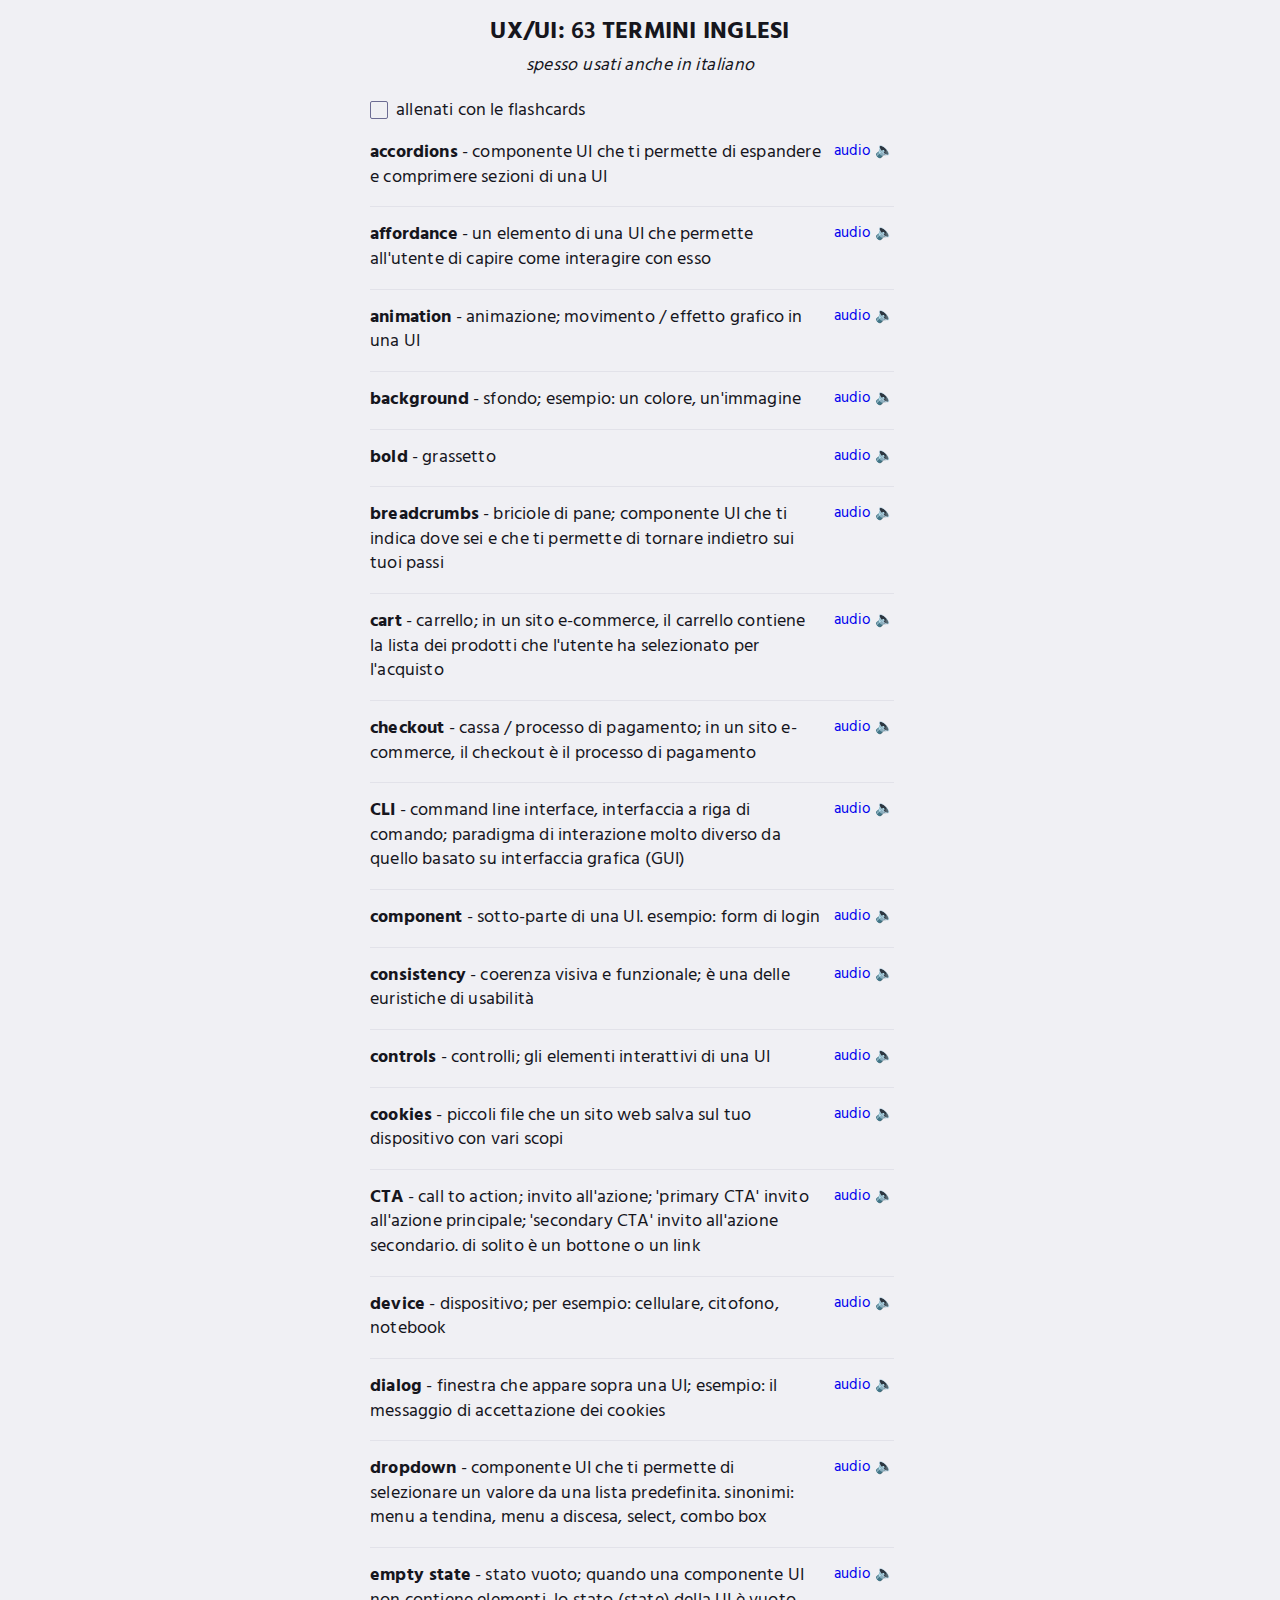
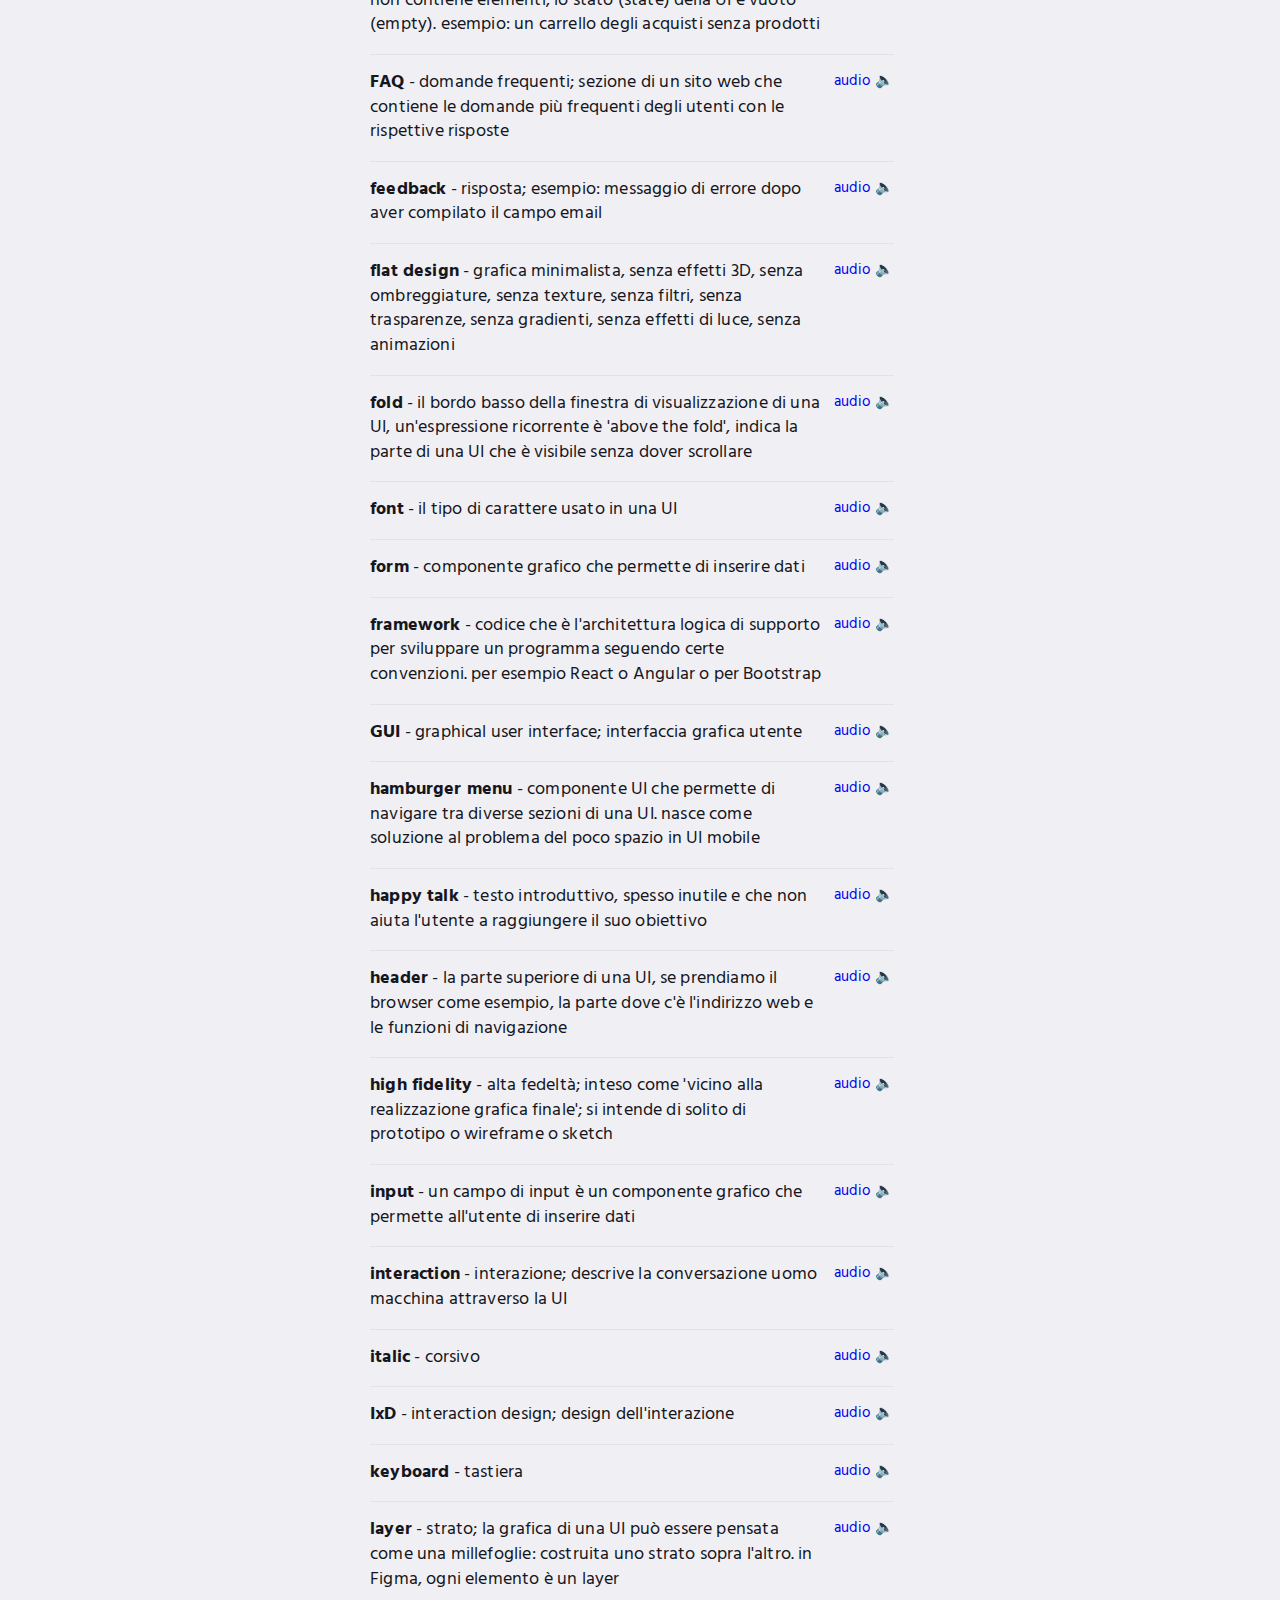
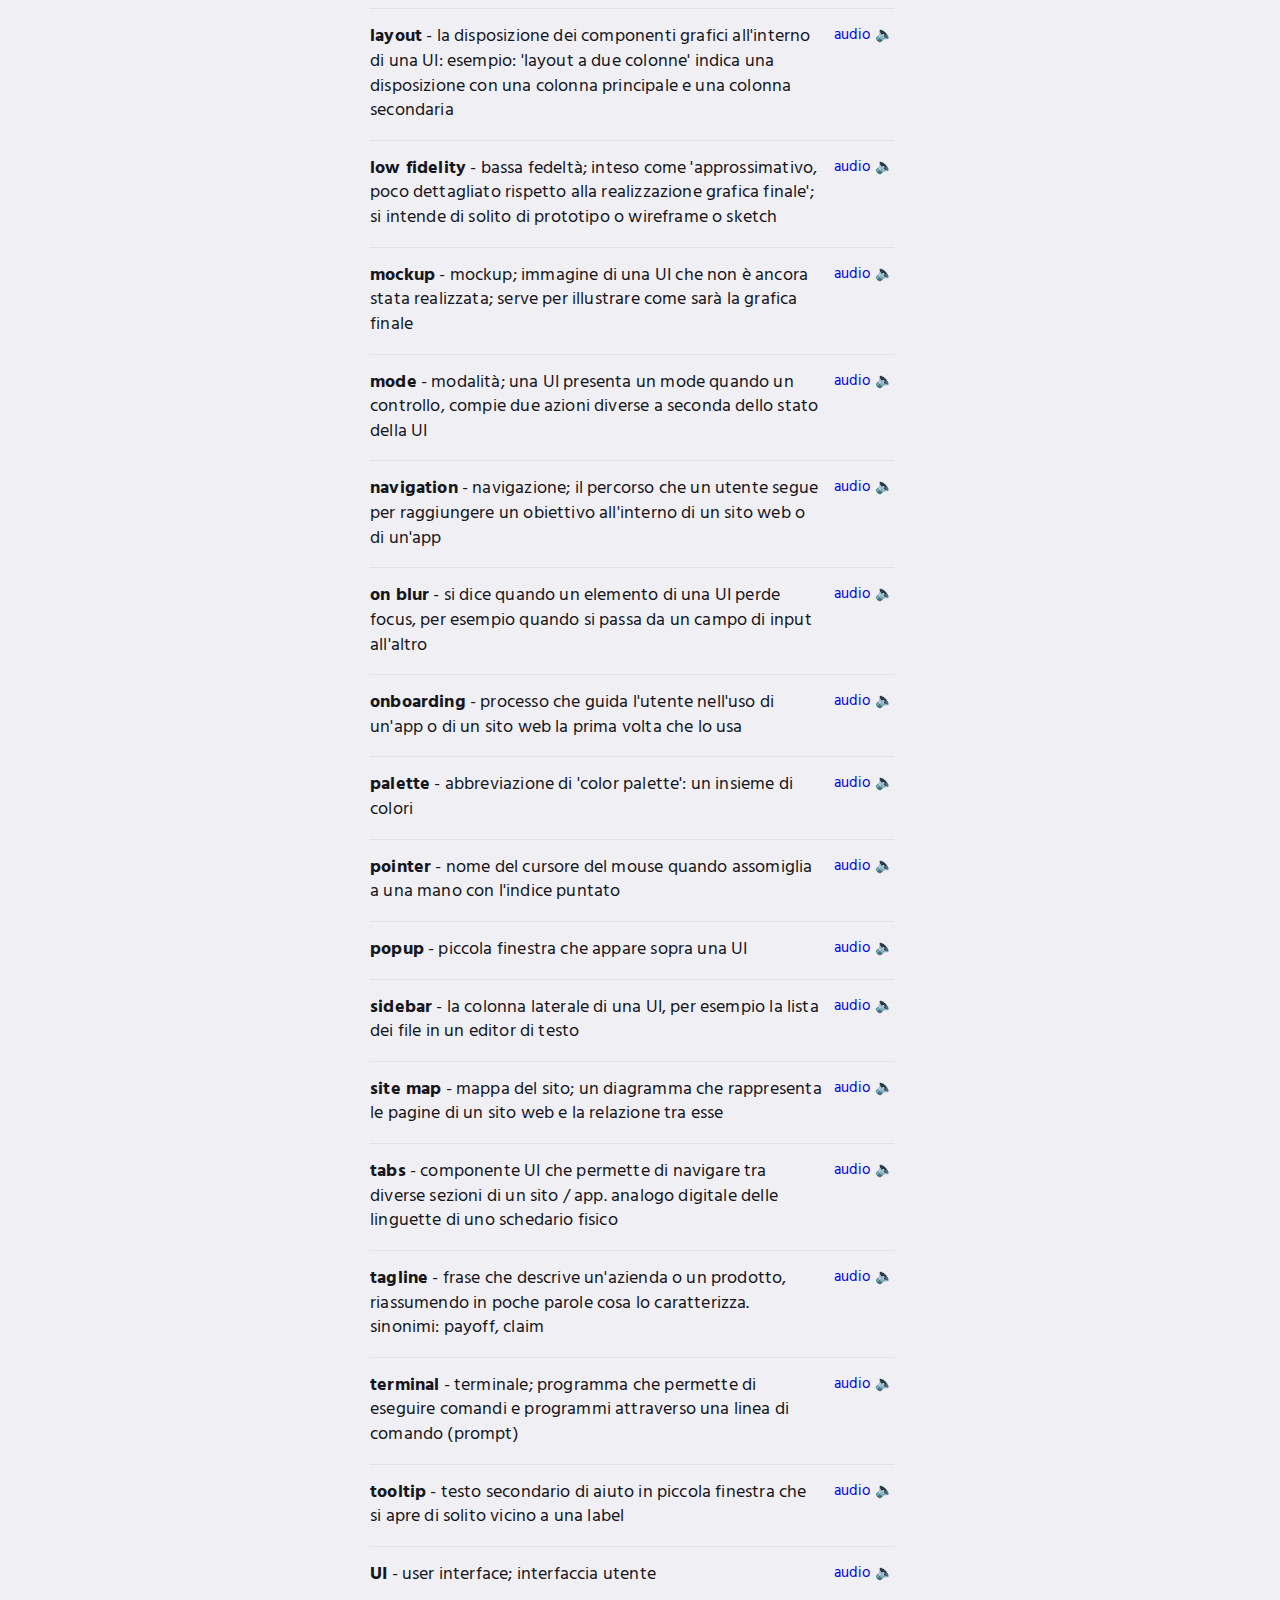
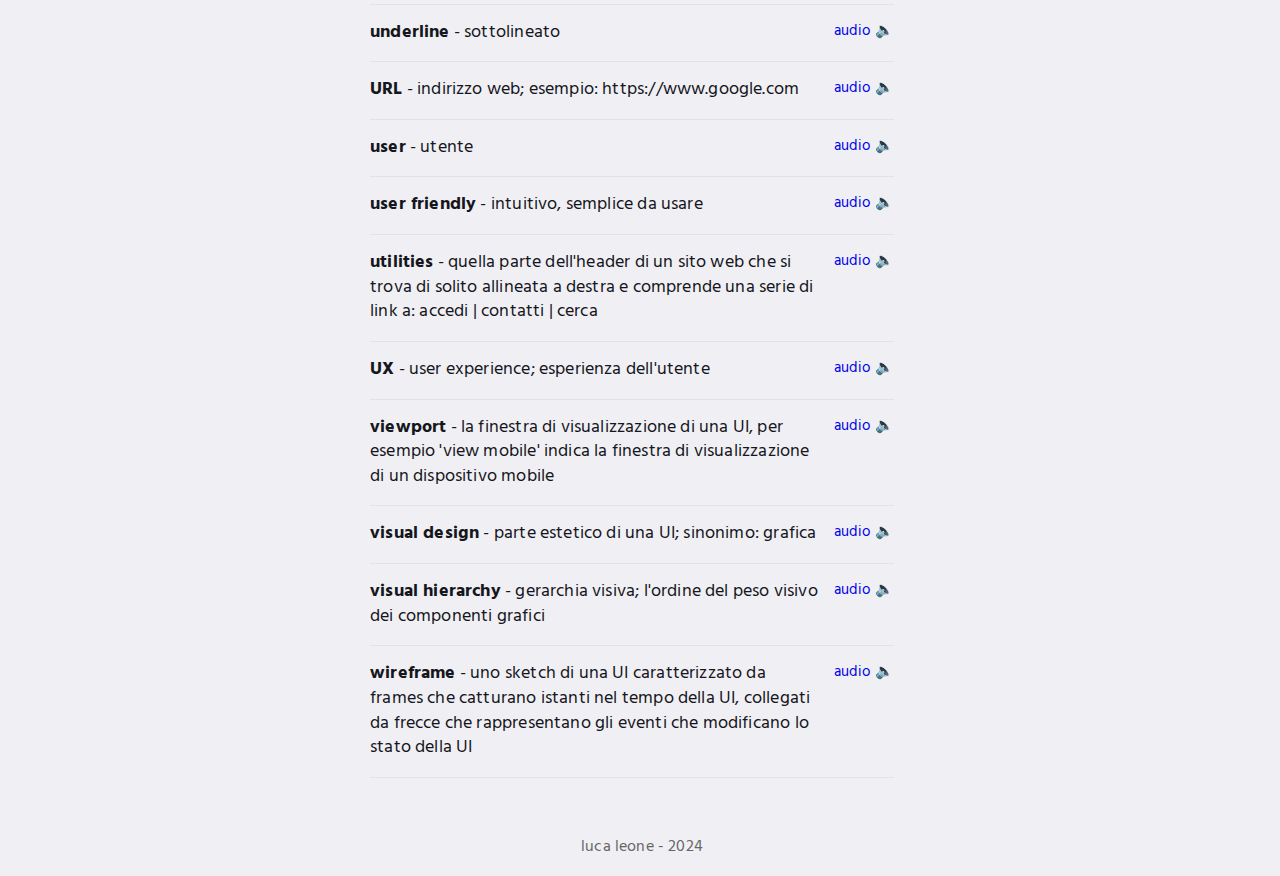
<file: index.html>
<!DOCTYPE html>
<html>
<head>
    <meta charset="UTF-8">
    <!-- responsive -->
    <meta name="viewport" content="width=device-width, initial-scale=1.0">
    <title>Glossario termini inglesi nel mondo del UX/UI design</title>
    <!-- favicon -->
    <link rel="icon" type="image/svg+xml" href="favicon.svg">
    <!-- fonts -->
    <link rel="preconnect" href="https://fonts.googleapis.com">
    <link rel="preconnect" href="https://fonts.gstatic.com" crossorigin>
    <link href="https://fonts.googleapis.com/css2?family=Hind:wght@400;500;600;700&display=swap" rel="stylesheet">
    <!-- styles -->
    <link rel="stylesheet" href="style.css">
</head>
<body>
    <div class="container">

        <!-- Header fisso -->
        <div class="header">
        <h2 class="title">UX/UI: <span class="hind-semibold" id="flashcardsCount"></span> TERMINI INGLESI</h2>
        <p class="subtitle">
            spesso usati anche in italiano
        </p>

    </div>

    <!-- Contenuto dinamico -->
    <div class="main">

            <div class="checkbox-container">
                <input type="checkbox" 
                       id="toggleFlashcards" 
                       onchange="toggleView()"
                       >
                <label for="toggleFlashcards">allenati con le flashcards</label>
            </div>

            <div class="section" id="terms-section">
                
                <ul class="terms-list">
                    <!-- Verrà popolato via JavaScript -->
                </ul>
            </div>

            <div class="section flashcards-section" id="flashcards-section" style="display: none;">
                <div class="card" onclick="flipCard()">
                    <div class="card-inner">
                        <div class="card-face card-front">
                            <span id="term"></span>
                            <a href="#" class="audio-button" onclick="event.preventDefault(); event.stopPropagation(); playTerm()">audio 🔈</a>
                        </div>
                        <div class="card-face card-back">
                            <span id="definition"></span>
                            <a href="http://www.example.com" target="_blank" class="learn-more" onclick="event.stopPropagation()">approfondisci ↗️</a>
                        </div>
                    </div>
                </div>

                <button onclick="shuffleCards()">
                    <span>mostra la prossima</span>
                    <span class="key-hint">tastiera: INVIO</span>
                </button>
            </div> 

    </div>

    <!-- Footer -->
    <footer class="footer">
        <p>luca leone - 2024</p>
    </footer>
    </div>


    <script src="js/data.js"></script>
    <script src="js/main.js"></script>

</body>
</html>
</file>
<file: style.css>
* {
    box-sizing: border-box;
    margin: 0;
    padding: 0;
}

body {
    align-items: center;
    background: #f0f0f4;
    color: #16161D;
    display: flex;
    flex-direction: column;
    font-family: 'Hind', sans-serif;
    font-size: 1.1em;
    justify-content: center;
    letter-spacing: 0.01em;
    margin: 0;
    min-height: 100vh;
}

.container {
    display: flex;
    flex-direction: column;
    min-height: 100vh;
    width: 540px;
}

.main {
    flex: 1;
    padding: 0 16px 16px 0;
}

.header {
    padding-top: 16px;
    text-align: center;
}

.footer {
    text-align: center;
    color: #666;
    padding: 40px 16px 16px 20px;
    width: 100%;
}

.footer p {
    font-size: .9em;
}

.section {
    align-items: center;
    display: flex;
    flex-direction: column;
    gap: 16px;
    padding-top: 16px;
    width: 100%;
}

.hind-regular {
    font-family: "Hind", sans-serif;
    font-weight: 400;
    font-style: normal;
}

.hind-medium {
    font-family: "Hind", sans-serif;
    font-weight: 500;
    font-style: normal;
}

.hind-semibold {
    font-family: "Hind", sans-serif;
    font-weight: 600;
    font-style: normal;
}

.hind-bold {
    font-family: "Hind", sans-serif;
    font-weight: 700;
    font-style: normal;
}

button {
    font-family: 'Hind', sans-serif;
    width: 100%;
    letter-spacing: 0.01em; 
    padding-top: 16px;
    padding-bottom: 16px;
    border: none;
    border-radius: 16px;
    background-color: #E2E2E9;
    color: #16161D;
    cursor: pointer;
    font-size: 20px;
    font-weight: 600;
    transition: filter 0.1s, transform 0.1s;
    display: flex;  
    flex-direction: column;
    align-items: center;
    box-shadow: 0px 4px 0px 0px rgba(0, 0, 0, 0.25);
    white-space: nowrap;
    padding-left: 24px;
    padding-right: 24px;
}

button:hover {
    filter: brightness(0.95);
}

button:active {
    filter: brightness(0.9);
    box-shadow: 0px 2px 0px 0px rgba(0, 0, 0, 0.25);
    transform: translateY(2px);
}

.card {
    cursor: pointer;
    height: 300px;
    position: relative;
    width: 100%;
}

.card-inner {
    height: 100%;
    position: relative;
    text-align: center;
    transform-style: preserve-3d;
    transition: transform 0.2s;
    width: 100%;
}

.card.flipped .card-inner {
    transform: rotateX(180deg);
}

.card-face {
    align-items: center;
    backface-visibility: hidden;
    background-color: white;
    background-image: 
        linear-gradient(rgba(222, 225, 230, 0.5) 1px, transparent 1px),
        linear-gradient(90deg, rgba(222, 225, 230, 0.5) 1px, transparent 1px);
    background-position: -1px -1px;
    background-size: 20px 20px;
    border-radius: 15px;
    box-shadow: 0 4px 6px rgba(0,0,0,0.1);
    box-sizing: border-box;
    display: flex;
    flex-direction: column;
    font-size: 1.4em;
    height: 100%;
    justify-content: center;
    padding: 24px;
    position: absolute;
    width: 100%;
}

.card-back {
    font-size: 1.25em;
    line-height: 1.2;
    transform: rotateX(180deg);
}

.importance {
    color: #ff9500;
    font-family: monospace;
    position: absolute;
    right: 10px;
    top: 10px;
}

.view-controls {
    display: flex;
    gap: 15px;
    justify-content: center;
    margin-bottom: 20px;
}

.view-link {
    color: #666;
    text-decoration: none;
    padding: 5px 10px;
}

.view-link.active {
    color: #007AFF;
    border-bottom: 2px solid #007AFF;
}

.terms-list {
    list-style: none;
}

.terms-list li {
    align-items: flex-start;
    border-bottom: 1px solid #E2E2E9;
    display: flex;
    gap: 12px;
    justify-content: space-between;
    line-height: 1.4;
    padding-bottom: 16px;
    padding-top: 16px;
}

/* first li no padding-top*/
.terms-list li:first-child {
    padding-top: 0;
}

.term-content {
    flex: 1;
}


.learn-more {
    bottom: 20px;
    color: #0000ee;
    font-size: 15px;
    left: 20px;
    position: absolute;
    text-align: left;
    text-decoration: none;
}

.learn-more:hover {
    text-decoration: underline;
}




.audio-link {
    color: #0000ee;
    cursor: pointer;
    font-size: 15px;
    min-width: 60px;  /* Larghezza fissa per il link audio */
    text-align: right;  /* Allinea il testo a destra */
    text-decoration: none;
    white-space: nowrap;
}

.audio-button {
    background: none;
    border: none;
    bottom: 20px;
    color: #0000ee;
    cursor: pointer;
    font-size: 15px;
    left: 50%;
    padding: 0;
    position: absolute;
    text-decoration: none;
    transform: translateX(-50%);
    white-space: nowrap;
}



.audio-button:hover,
.audio-link:hover {
    text-decoration: underline;
}

.audio-button.playing,
.audio-link.playing {
    font-weight: bold;
}

.title {
    font-size: 24px;
    font-weight: bold;
    letter-spacing: 0.01em;
    line-height: 1.4;
    margin: 0;
    text-align: center;
    text-wrap: balance;
}


.subtitle {
    color: #16161D;
    font-style: italic;
    letter-spacing: 0.02em;
    line-height: 1.4;
    margin-bottom: 0;
    margin-top: 4px;
    text-align: center;
    text-wrap: balance;
}

.checkbox-container {
    align-items: center;
    display: flex;
    gap: 8px;
    padding-top: 16px;
}

.checkbox-container input[type="checkbox"] {
    appearance: none;
    background-color: #f0f0f4;
    border: 1px solid #6C6C93;
    border-radius: 2px;
    cursor: pointer;
    height: 18px;
    margin: 0;
    outline: none;
    position: relative;
    transition: all 0.15s;
    -webkit-appearance: none;
    width: 18px;
}

.checkbox-container input[type="checkbox"]:checked {
    background-color: #6C6C93;
    border-color: #6C6C93;
}

.checkbox-container input[type="checkbox"]:checked::after {
    border: solid white;
    border-width: 0 2px 2px 0;
    content: '';
    height: 9px;
    left: 5px;
    position: absolute;
    top: 0px;
    transform: rotate(45deg);
    width: 5px;
}

.checkbox-container input[type="checkbox"]:focus {
    outline: none;
}

.checkbox-container input[type="checkbox"]:focus-visible {
    outline: none;
}

.checkbox-container label {
    color: #16161D;
    cursor: pointer;
    margin-top: 2px;
}



.key-hint {
    color: #6C6C93;
    font-size: 14px;
    line-height: 1;
    opacity: 0.8;
}

/* media queries */
@media (width < 540px) {
    .container {
        width: 100%;
    }
    .main {
        padding-right: 16px;
        padding-left: 16px;
    }
}
</file>
